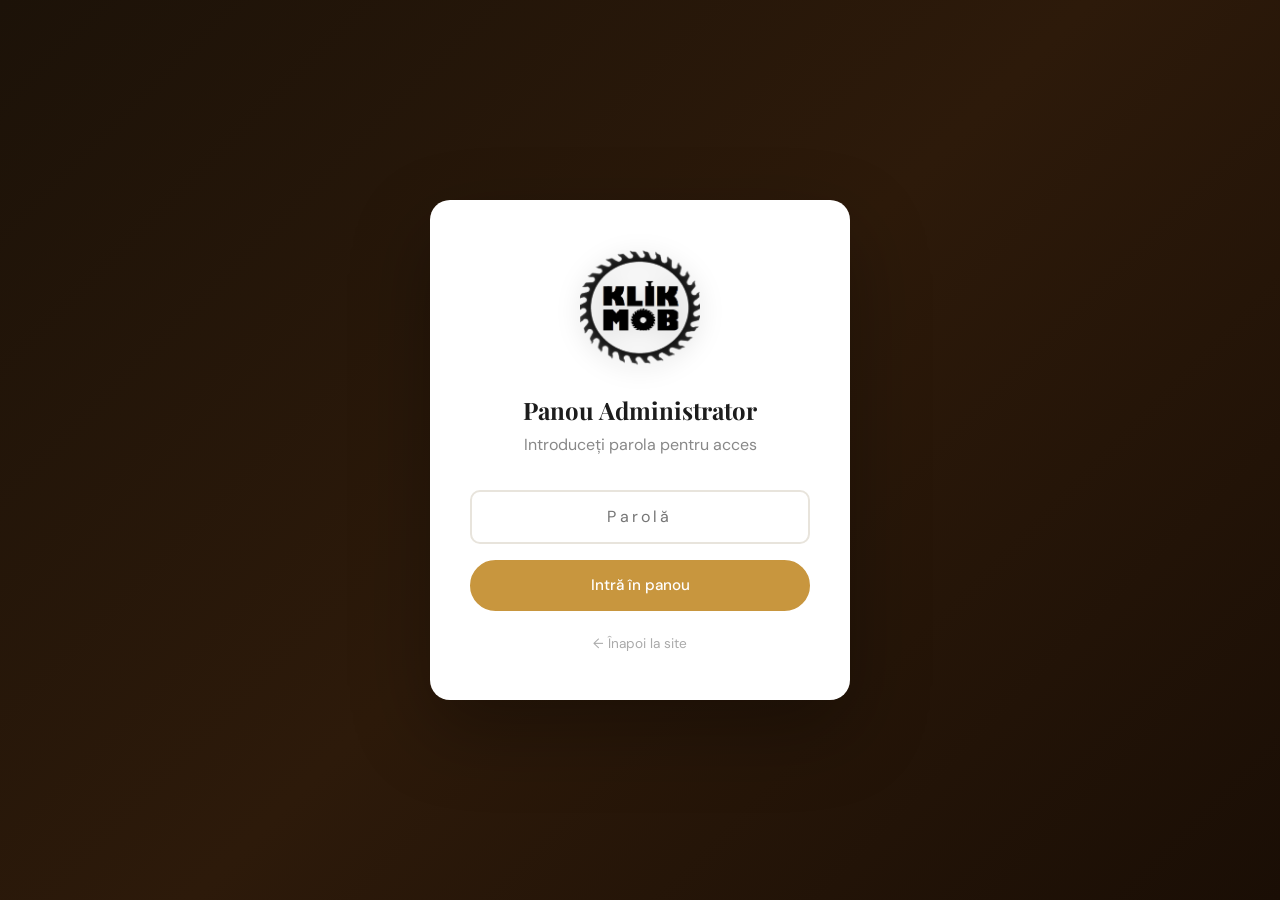
<file: admin.html>
<!DOCTYPE html>
<html lang="ro">

<head>
  <meta charset="UTF-8">
  <script>if (location.pathname.endsWith('.html')) history.replaceState(null, '', location.pathname.replace('.html', ''));</script>
  <link rel="icon" type="image/png" href="assets/images/favicon.png">
  <link rel="apple-touch-icon" href="assets/images/logo.png">
  <meta name="viewport" content="width=device-width, initial-scale=1.0, maximum-scale=1.0, user-scalable=no">
  <title>Admin — KLIK Mob</title>
  <link rel="preconnect" href="https://fonts.googleapis.com">
  <link
    href="https://fonts.googleapis.com/css2?family=Playfair+Display:wght@700&family=DM+Sans:wght@300;400;500&display=swap"
    rel="stylesheet">
  <link rel="stylesheet" href="css/style.css">
  <link rel="stylesheet" href="css/admin.css">
  <style>
    /* --- EDIT IMAGES MODAL --- */
    .edit-images-grid {
      display: flex;
      flex-wrap: wrap;
      gap: 0.8rem;
      margin-bottom: 1.2rem;
      min-height: 80px;
    }

    .edit-img-wrap {
      position: relative;
      width: 110px;
      height: 110px;
      flex-shrink: 0;
      border-radius: 10px;
      overflow: visible;
      border: 2px solid transparent;
      transition: border-color 0.2s;
    }

    .edit-img-wrap.is-cover {
      border-color: #C8963E;
    }

    .edit-img-thumb {
      width: 100%;
      height: 100%;
      object-fit: cover;
      border-radius: 8px;
      display: block;
    }

    .edit-cover-badge {
      position: absolute;
      bottom: 4px;
      left: 4px;
      background: #C8963E;
      color: #fff;
      font-size: 0.65rem;
      padding: 0.15rem 0.45rem;
      border-radius: 4px;
      font-weight: 600;
      pointer-events: none;
    }

    .btn-set-cover {
      position: absolute;
      bottom: 4px;
      left: 4px;
      background: rgba(0, 0, 0, 0.55);
      color: #fff;
      border: none;
      border-radius: 4px;
      font-size: 0.65rem;
      padding: 0.18rem 0.45rem;
      cursor: pointer;
      transition: background 0.2s;
      white-space: nowrap;
    }

    .btn-set-cover:hover {
      background: #C8963E;
    }

    .btn-del-img {
      position: absolute;
      top: -7px;
      right: -7px;
      width: 22px;
      height: 22px;
      background: #e74c3c;
      color: #fff;
      border: none;
      border-radius: 50%;
      font-size: 0.7rem;
      cursor: pointer;
      display: flex;
      align-items: center;
      justify-content: center;
      transition: background 0.2s;
      z-index: 2;
    }
    

    .btn-del-img:hover {
      background: #c0392b;
    }

    /* Upload preview cover hint */
    .set-cover-hint {
      position: absolute;
      bottom: 4px;
      left: 4px;
      background: rgba(0, 0, 0, 0.45);
      color: #fff;
      font-size: 0.62rem;
      padding: 0.15rem 0.4rem;
      border-radius: 4px;
      pointer-events: none;
      white-space: nowrap;
    }

    .preview-thumb-wrap.is-cover {
      border: 2px solid #C8963E;
      border-radius: 10px;
    }

    .preview-thumb-wrap .preview-thumb {
      cursor: pointer;
    }

    .preview-thumb-wrap .preview-thumb:hover {
      opacity: 0.88;
    }

    /* Add more images section in edit modal */
    .add-more-section {
      border-top: 1px solid #eee;
      padding-top: 1rem;
      margin-top: 0.5rem;
    }

    .add-more-section h4 {
      font-size: 0.9rem;
      font-weight: 600;
      margin-bottom: 0.8rem;
      color: #555;
    }

    .add-more-preview {
      display: flex;
      flex-wrap: wrap;
      gap: 0.5rem;
      margin-bottom: 0.8rem;
      min-height: 40px;
    }

    .add-img-thumb {
      width: 72px;
      height: 72px;
      object-fit: cover;
      border-radius: 8px;
    }
  </style>
</head>

<body class="admin-body">

  <!-- LOGIN SCREEN -->
  <div class="admin-login" id="adminLogin">
    <div class="login-card">
      <div class="login-logo">
        <img src="assets/images/logo.png" alt="KLIK Mob Logo" class="login-logo-img">
      </div>
      <h2>Panou Administrator</h2>
      <p>Introduceți parola pentru acces</p>
      <div class="login-form">
        <input type="password" id="passwordInput" placeholder="Parolă" autocomplete="current-password">
        <button class="btn btn-primary full-width" id="loginBtn">Intră în panou</button>
        <p class="login-error" id="loginError">Parolă incorectă. Încearcă din nou.</p>
      </div>
      <a href="index.html" class="back-link">← Înapoi la site</a>
    </div>
  </div>

  <!-- ADMIN PANEL -->
  <div class="admin-panel" id="adminPanel" style="display:none;">

    <!-- SIDEBAR -->
    <aside class="sidebar">
      <div class="sidebar-logo">
        <img src="assets/images/logo.png" alt="KLIK Mob" class="sidebar-logo-img">
        <span>Admin</span>
      </div>
      <nav class="sidebar-nav">
        <button class="sidebar-btn active" data-view="galerie">
          <span>🖼</span> Galerie
        </button>
        <button class="sidebar-btn" data-view="adauga">
          <span>➕</span> Adaugă lucrare
        </button>
      </nav>
      <div class="sidebar-footer">
        <a href="index.html" class="sidebar-btn">
          <span>🌐</span> Vezi site-ul
        </a>
        <button class="sidebar-btn" id="logoutBtn">
          <span>🚪</span> Ieșire
        </button>
      </div>
    </aside>

    <!-- MAIN CONTENT -->
    <main class="admin-main">

      <!-- HEADER -->
      <div class="admin-header">
        <div>
          <h1 id="viewTitle">Galerie lucrări</h1>
          <p id="viewSubtitle">Gestionează lucrările afișate pe site</p>
        </div>
        <button class="btn btn-primary" id="addNewBtn" onclick="showView('adauga')">
          + Adaugă lucrare nouă
        </button>
      </div>

      <!-- VIEW: GALERIE -->
      <div class="admin-view active" id="view-galerie">
        <div class="filter-bar">
          <button class="filter-btn active" data-filter="toate">Toate</button>
          <button class="filter-btn" data-filter="bucatarie">Bucătărie</button>
          <button class="filter-btn" data-filter="dormitor">Dormitor</button>
          <button class="filter-btn" data-filter="baie">Baie</button>
          <button class="filter-btn" data-filter="living">Living</button>
          <button class="filter-btn" data-filter="birou">Birou</button>
          <button class="filter-btn" data-filter="exterior">Altele</button>
        </div>
        <div class="admin-grid" id="adminGrid"></div>
        <div class="admin-empty" id="adminEmpty" style="display:none;">
          <div style="font-size:3rem">📭</div>
          <p>Nicio lucrare în această categorie.</p>
          <button class="btn btn-primary" onclick="showView('adauga')">Adaugă prima lucrare</button>
        </div>
      </div>

      <!-- VIEW: ADAUGĂ -->
      <div class="admin-view" id="view-adauga">
        <div class="upload-card">
          <h2>Adaugă lucrare nouă</h2>
          <div class="drop-zone" id="dropZone">
            <div class="drop-inner" id="dropInner">
              <div class="drop-icon">📸</div>
              <h3>Încarcă fotografii</h3>
              <p>Trage imaginile aici sau apasă pentru a selecta</p>
              <p class="drop-hint">JPG, PNG, WEBP — max 15MB per imagine · multiple imagini permise</p>
              <p class="drop-hint" style="color:#C8963E !important;">💡 Click pe o poză pentru a o seta ca și copertă
              </p>
              <button class="btn btn-outline-dark" id="selectImageBtn">Alege imagini</button>
            </div>
            <div class="drop-preview" id="dropPreview" style="display:none;">
              <div class="preview-strip" id="previewStrip"></div>
            </div>
            <input type="file" id="imageInput" accept="image/*" multiple style="display:none;">
          </div>
          <div class="upload-form">
            <div class="form-row">
              <div class="form-group">
                <label>Titlu lucrare *</label>
                <input type="text" id="itemTitle" placeholder="ex: Bucătărie modernă albă" required>
              </div>
              <div class="form-group">
                <label>Categorie *</label>
                <select id="itemCategory">
                  <option value="">Selectează categoria...</option>
                  <option value="bucatarie">🍳 Bucătărie</option>
                  <option value="dormitor">🛏 Dormitor</option>
                  <option value="baie">🚿 Baie</option>
                  <option value="living">🛋 Living</option>
                  <option value="birou">💼 Birou</option>
                  <option value="exterior">🏢 Altele</option>
                </select>
              </div>
            </div>
            <div class="form-group">
              <label>Descriere (opțional)</label>
              <textarea id="itemDesc" placeholder="Scurtă descriere a lucrării..." rows="3"></textarea>
            </div>
            <div class="form-actions">
              <button class="btn btn-ghost" onclick="showView('galerie')">Anulează</button>
              <button class="btn btn-primary" id="saveItemBtn">✓ Salvează pe site</button>
            </div>
          </div>
          <div class="save-success" id="saveSuccess">✅ Lucrarea a fost adăugată cu succes pe site!</div>
          <div class="save-error" id="saveError"></div>
        </div>
      </div>

    </main>
  </div>

  <!-- EDIT IMAGES MODAL -->
  <div class="modal-overlay" id="editImagesModal">
    <div class="modal-card" style="max-width:560px;text-align:left;padding:2rem;overflow-y:auto;max-height:90vh;">
      <div style="display:flex;align-items:center;justify-content:space-between;margin-bottom:1.2rem;">
        <h3 style="margin:0;font-size:1.2rem;">✏️ Editează lucrarea</h3>
        <button id="closeEditImages"
          style="background:none;border:none;font-size:1.2rem;cursor:pointer;color:#aaa;line-height:1;">✕</button>
      </div>

      <!-- Detalii lucrare -->
      <div style="margin-bottom:1.2rem;padding-bottom:1.2rem;border-bottom:1px solid #eee;">
        <h4 style="font-size:0.9rem;font-weight:600;margin-bottom:0.8rem;color:#555;">Detalii lucrare</h4>
        <div style="display:flex;gap:0.7rem;margin-bottom:0.7rem;flex-wrap:wrap;">
          <div style="flex:1;min-width:150px;">
            <label style="font-size:0.8rem;color:#777;display:block;margin-bottom:0.3rem;">Titlu *</label>
            <input type="text" id="editItemTitle" placeholder="Titlu lucrare"
              style="width:100%;padding:0.5rem 0.7rem;border:1px solid #ddd;border-radius:6px;font-size:0.9rem;box-sizing:border-box;">
          </div>
          <div style="flex:0 0 160px;min-width:140px;">
            <label style="font-size:0.8rem;color:#777;display:block;margin-bottom:0.3rem;">Categorie *</label>
            <select id="editItemCategory"
              style="width:100%;padding:0.5rem 0.7rem;border:1px solid #ddd;border-radius:6px;font-size:0.9rem;box-sizing:border-box;">
              <option value="bucatarie">🍳 Bucătărie</option>
              <option value="dormitor">🛏 Dormitor</option>
              <option value="baie">🚿 Baie</option>
              <option value="living">🛋 Living</option>
              <option value="birou">💼 Birou</option>
              <option value="exterior">🏢 Altele</option>
            </select>
          </div>
        </div>
        <div>
          <label style="font-size:0.8rem;color:#777;display:block;margin-bottom:0.3rem;">Descriere (opțional)</label>
          <textarea id="editItemDesc" rows="2" placeholder="Scurtă descriere..."
            style="width:100%;padding:0.5rem 0.7rem;border:1px solid #ddd;border-radius:6px;font-size:0.9rem;resize:vertical;box-sizing:border-box;"></textarea>
        </div>
      </div>

      <p style="color:#888;font-size:0.85rem;margin-bottom:1rem;">
        Click pe <strong>⭐ Setează copertă</strong> pentru a schimba poza principală. Click pe <strong>✕</strong> roșu
        pentru a șterge o poză.
      </p>
      <div class="edit-images-grid" id="editImagesGrid"></div>

      <div class="add-more-section">
        <h4>+ Adaugă poze noi</h4>
        <div class="add-more-preview" id="addMorePreview"></div>
        <button class="btn btn-outline-dark" id="triggerAddMore" style="width:100%;margin-bottom:1rem;">Alege imagini
          noi</button>
        <input type="file" id="addMoreImagesInput" accept="image/*" multiple style="display:none;">
      </div>

      <p id="editImagesMsg" style="font-size:0.88rem;text-align:center;min-height:1.2em;margin:0.8rem 0 0;"></p>
      <div class="modal-btns" style="margin-top:1rem;">
        <button class="btn btn-ghost" id="closeEditImages2"
          onclick="document.getElementById('editImagesModal').classList.remove('open')">Închide</button>
        <button class="btn btn-primary" id="saveEditImages">Salvează modificările</button>
      </div>
    </div>
  </div>

  <!-- DELETE IMAGE CONFIRMATION MODAL -->
  <div class="modal-overlay" id="deleteImageModal">
    <div class="modal-card">
      <div style="font-size:2rem; margin-bottom:0.8rem;">🗑</div>
      <h3>Ștergi această poză?</h3>
      <p>Poza va fi eliminată definitiv din lucrare.</p>
      <div class="modal-btns">
        <button class="btn btn-ghost" id="cancelDeleteImage">Anulează</button>
        <button class="btn btn-danger" id="confirmDeleteImage">Da, șterge poza</button>
      </div>
    </div>
  </div>

  <!-- DELETE ITEM MODAL -->
  <div class="modal-overlay" id="deleteModal">
    <div class="modal-card">
      <div style="font-size:2.5rem; margin-bottom:1rem;">🗑</div>
      <h3>Ștergi această lucrare?</h3>
      <p>Acțiunea nu poate fi anulată.</p>
      <div class="modal-btns">
        <button class="btn btn-ghost" id="cancelDelete">Anulează</button>
        <button class="btn btn-danger" id="confirmDelete">Da, șterge</button>
      </div>
    </div>
  </div>

  <script src="js/data.js"></script>
  <script src="js/admin.js"></script>
</body>

</html>
</file>
<file: css/style.css>
/* =============================================
   KLIK Mob — CSS Principal
   Design: Rafinat, cald, cu accente aurii
   ============================================= */

:root {
  --cream: #FAF7F2;
  --warm-white: #FFFEF9;
  --charcoal: #1C1C1C;
  --dark: #111111;
  --gold: #C8963E;
  --gold-light: #E8B96A;
  --gold-pale: #F5E6CA;
  --brown: #6B4C2A;
  --grey: #888888;
  --grey-light: #E8E4DC;
  --font-display: 'Playfair Display', serif;
  --font-body: 'DM Sans', sans-serif;
  --radius: 12px;
  --shadow: 0 4px 30px rgba(0, 0, 0, 0.08);
  --shadow-hover: 0 12px 50px rgba(0, 0, 0, 0.15);
  --transition: 0.3s cubic-bezier(0.4, 0, 0.2, 1);
}

*,
*::before,
*::after {
  box-sizing: border-box;
  margin: 0;
  padding: 0;
}

html {
  scroll-behavior: smooth;
}

body {
  font-family: var(--font-body);
  background: var(--warm-white);
  color: var(--charcoal);
  overflow-x: hidden;
}

/* ---- TYPOGRAPHY ---- */
h1,
h2,
h3 {
  font-family: var(--font-display);
  line-height: 1.15;
}

h1 {
  font-size: clamp(2.8rem, 6vw, 5.5rem);
  font-weight: 900;
}

h2 {
  font-size: clamp(2rem, 4vw, 3rem);
  font-weight: 700;
}

h3 {
  font-size: 1.3rem;
  font-weight: 700;
}

p {
  line-height: 1.7;
  color: #555;
}

a {
  text-decoration: none;
  color: inherit;
}

.container {
  max-width: 1200px;
  margin: 0 auto;
  padding: 0 2rem;
}

/* ---- BUTTONS ---- */
.btn {
  display: inline-flex;
  align-items: center;
  justify-content: center;
  padding: 0.85rem 2rem;
  border-radius: 50px;
  font-family: var(--font-body);
  font-size: 0.95rem;
  font-weight: 500;
  cursor: pointer;
  transition: var(--transition);
  border: 2px solid transparent;
}

.btn-primary {
  background: var(--gold);
  color: #fff;
  border-color: var(--gold);
}

.btn-primary:hover {
  background: var(--brown);
  border-color: var(--brown);
  transform: translateY(-2px);
  box-shadow: 0 8px 25px rgba(200, 150, 62, 0.4);
}

.btn-outline {
  background: transparent;
  color: #fff;
  border-color: rgba(255, 255, 255, 0.6);
}

.btn-outline:hover {
  background: rgba(255, 255, 255, 0.15);
  border-color: #fff;
}

.full-width {
  width: 100%;
}

/* ---- SECTION HEADERS ---- */
.section-header {
  text-align: center;
  margin-bottom: 3.5rem;
}

.section-header p {
  max-width: 560px;
  margin: 0.75rem auto 0;
}

.section-header.light h2,
.section-header.light p {
  color: #fff;
}

.section-header.light p {
  color: rgba(255, 255, 255, 0.75);
}

.section-tag {
  display: inline-block;
  font-size: 0.78rem;
  font-weight: 500;
  letter-spacing: 0.18em;
  text-transform: uppercase;
  color: var(--gold);
  margin-bottom: 0.6rem;
}

/* ---- NAVBAR ---- */
.navbar {
  position: fixed;
  top: 0;
  left: 0;
  right: 0;
  z-index: 1000;
  padding: 1.2rem 2rem;
  transition: var(--transition);
  background: transparent;
}

.navbar.scrolled {
  background: rgba(255, 254, 249, 0.97);
  backdrop-filter: blur(12px);
  box-shadow: 0 2px 20px rgba(0, 0, 0, 0.08);
  padding: 0.8rem 2rem;
}

.nav-inner {
  max-width: 1200px;
  margin: 0 auto;
  display: flex;
  align-items: center;
  justify-content: space-between;
}

.logo-link {
  display: flex;
  align-items: center;
  gap: 0.6rem;
  text-decoration: none;
}

.nav-logo-img {
  width: 44px;
  height: 44px;
  object-fit: contain;
  filter: brightness(0) invert(1);
  transition: var(--transition);
}

.navbar.scrolled .nav-logo-img {
  filter: none drop-shadow(0 1px 3px rgba(0, 0, 0, 0.2));
}

.logo-text {
  font-family: var(--font-display);
  font-size: 1.5rem;
  font-weight: 900;
  color: #fff;
  letter-spacing: -0.02em;
}

.navbar.scrolled .logo-text {
  color: var(--charcoal);
}

.logo-text em {
  color: var(--gold);
  font-style: normal;
}

.footer-logo-wrap {
  display: flex;
  align-items: center;
  gap: 0.8rem;
  margin-bottom: 0.8rem;
}

.footer-logo-img {
  width: 52px;
  height: 52px;
  object-fit: contain;
  filter: brightness(0) invert(1);
  opacity: 0.85;
}

.footer-logo-text {
  font-size: 1.6rem !important;
}

.nav-links {
  list-style: none;
  display: flex;
  gap: 2rem;
  align-items: center;
}

.nav-links a {
  font-size: 0.9rem;
  font-weight: 500;
  color: rgba(255, 255, 255, 0.9);
  transition: var(--transition);
  position: relative;
}

.navbar.scrolled .nav-links a {
  color: var(--charcoal);
}

.nav-links a::after {
  content: '';
  position: absolute;
  bottom: -3px;
  left: 0;
  width: 0;
  height: 2px;
  background: var(--gold);
  transition: var(--transition);
}

.nav-links a:hover::after {
  width: 100%;
}

.nav-links a:hover {
  color: var(--gold);
}

.nav-admin {
  background: var(--gold) !important;
  color: #fff !important;
  padding: 0.45rem 1.1rem;
  border-radius: 20px;
  font-size: 0.82rem !important;
}

.nav-admin:hover {
  background: var(--brown) !important;
}

.hamburger {
  display: none;
  flex-direction: column;
  gap: 5px;
  cursor: pointer;
  background: none;
  border: none;
  padding: 4px;
}

.hamburger span {
  width: 24px;
  height: 2px;
  background: #fff;
  display: block;
  transition: var(--transition);
  border-radius: 2px;
}

.navbar.scrolled .hamburger span {
  background: var(--charcoal);
}

/* ---- HERO ---- */
.hero {
  min-height: 100vh;
  position: relative;
  display: flex;
  align-items: center;
  overflow: hidden;
}

.hero-bg {
  position: absolute;
  inset: 0;
  background: url('../assets/images/dark-brown-wood-pattern.jpg') center / cover no-repeat;
  background-color: #0a0400;
}

.hero-bg::before {
  content: '';
  position: absolute;
  inset: 0;
  background: linear-gradient(
    160deg,
    rgba(8, 3, 0, 0.55) 0%,
    rgba(18, 7, 1, 0.38) 35%,
    rgba(28, 12, 2, 0.30) 65%,
    rgba(8, 3, 0, 0.55) 100%
  );
}

.hero-bg::after {
  content: '';
  position: absolute;
  inset: 0;
  background: radial-gradient(ellipse at 68% 50%, rgba(200, 150, 62, 0.09) 0%, transparent 55%);
}

.hero-content {
  position: relative;
  z-index: 1;
  max-width: 1200px;
  margin: 0 auto;
  padding: 0 2rem;
  padding-top: 8rem;
}

.hero-label {
  font-size: 0.82rem;
  letter-spacing: 0.2em;
  text-transform: uppercase;
  color: var(--gold);
  margin-bottom: 1.2rem;
  font-weight: 500;
}

.hero-content h1 {
  color: #fff;
  margin-bottom: 1.5rem;
}

.hero-content h1 em {
  color: var(--gold-light);
  font-style: italic;
}

.hero-sub {
  max-width: 560px;
  font-size: 1.1rem;
  color: rgba(255, 255, 255, 0.7);
  margin-bottom: 2.5rem;
}

.hero-btns {
  display: flex;
  gap: 1rem;
  flex-wrap: wrap;
}

/* ---- GALLERY ---- */
.galerie-section {
  padding: 7rem 0;
  background: var(--warm-white);
}

.tabs {
  display: flex;
  gap: 0.6rem;
  justify-content: center;
  flex-wrap: wrap;
  margin-bottom: 3rem;
}

.tab-btn {
  padding: 0.55rem 1.3rem;
  border: 2px solid var(--grey-light);
  background: #fff;
  border-radius: 50px;
  font-family: var(--font-body);
  font-size: 0.88rem;
  font-weight: 500;
  cursor: pointer;
  color: #777;
  transition: var(--transition);
}

.tab-btn:hover,
.tab-btn.active {
  background: var(--gold);
  border-color: var(--gold);
  color: #fff;
}

.gallery-grid {
  display: grid;
  grid-template-columns: repeat(auto-fill, minmax(280px, 1fr));
  gap: 1.5rem;
}

.gallery-item {
  border-radius: var(--radius);
  overflow: hidden;
  cursor: pointer;
  box-shadow: var(--shadow);
  transition: var(--transition);
  position: relative;
  aspect-ratio: 4/3;
  animation: fadeIn 0.4s ease;
}

@keyframes fadeIn {
  from {
    opacity: 0;
    transform: translateY(15px)
  }

  to {
    opacity: 1;
    transform: none
  }
}

.gallery-item:hover {
  transform: translateY(-6px);
  box-shadow: var(--shadow-hover);
}

.gallery-item img {
  width: 100%;
  height: 100%;
  object-fit: cover;
  display: block;
  transition: transform 0.5s ease;
}

.gallery-item:hover img {
  transform: scale(1.05);
}

.gallery-item .item-overlay {
  position: absolute;
  bottom: 0;
  left: 0;
  right: 0;
  background: linear-gradient(transparent, rgba(0, 0, 0, 0.7));
  padding: 1.5rem 1rem 1rem;
  transform: translateY(100%);
  transition: var(--transition);
}

.gallery-item:hover .item-overlay {
  transform: none;
}

.item-overlay h4 {
  color: #fff;
  font-size: 0.95rem;
  margin-bottom: 0.2rem;
}

.item-overlay span {
  color: var(--gold-light);
  font-size: 0.78rem;
  letter-spacing: 0.1em;
  text-transform: uppercase;
}

.gallery-placeholder {
  background: linear-gradient(135deg, var(--gold-pale), var(--cream));
  width: 100%;
  height: 100%;
  display: flex;
  flex-direction: column;
  align-items: center;
  justify-content: center;
  font-size: 3rem;
}

.gallery-placeholder p {
  font-size: 0.9rem;
  color: var(--brown);
  margin-top: 0.5rem;
}

.gallery-empty {
  grid-column: 1/-1;
  text-align: center;
  padding: 4rem 2rem;
  color: var(--grey);
}

.empty-icon {
  font-size: 3rem;
  margin-bottom: 1rem;
}

/* ---- SERVICII ---- */
.servicii-section {
  padding: 7rem 0;
  background: linear-gradient(135deg, #1C1208 0%, #2d1a0a 50%, #1a0e05 100%);
}

.servicii-grid {
  display: grid;
  grid-template-columns: repeat(auto-fit, minmax(280px, 1fr));
  gap: 1.5rem;
}

.serviciu-card {
  background: rgba(255, 255, 255, 0.05);
  border: 1px solid rgba(200, 150, 62, 0.2);
  border-radius: var(--radius);
  padding: 2rem;
  transition: var(--transition);
}

.s-icon {
  font-size: 2.2rem;
  margin-bottom: 1rem;
}

.serviciu-card h3 {
  color: #fff;
  margin-bottom: 0.7rem;
}

.serviciu-card p {
  color: rgba(255, 255, 255, 0.65);
  font-size: 0.95rem;
}

/* ---- DE CE NOI ---- */
.denoi-section {
  padding: 7rem 0;
  background: var(--cream);
}

.denoi-inner {
  display: grid;
  grid-template-columns: 1fr 1fr;
  gap: 5rem;
  align-items: center;
}

.denoi-text h2 {
  margin-bottom: 1.5rem;
}

.check-list {
  list-style: none;
  margin-bottom: 2.5rem;
}

.check-list li {
  padding: 0.6rem 0;
  border-bottom: 1px solid var(--grey-light);
  font-size: 1rem;
  color: var(--charcoal);
  font-weight: 400;
}

.check-list li:last-child {
  border-bottom: none;
}

.denoi-stats {
  display: grid;
  grid-template-columns: 1fr 1fr;
  gap: 2rem;
}

.stat {
  background: #fff;
  border-radius: var(--radius);
  padding: 2rem;
  text-align: center;
  box-shadow: var(--shadow);
}

.stat:first-child {
  grid-column: 1/-1;
}

.stat-num {
  font-family: var(--font-display);
  font-size: 3.5rem;
  font-weight: 900;
  color: var(--gold);
}

.stat>span {
  font-size: 2rem;
  color: var(--gold);
  font-family: var(--font-display);
  font-weight: 900;
}

.stat p {
  font-size: 0.9rem;
  color: var(--grey);
  margin-top: 0.3rem;
}

/* ---- LOCATIE ---- */
.locatie-section {
  padding: 7rem 0;
  background: var(--warm-white);
}

.map-wrapper {
  border-radius: var(--radius);
  overflow: hidden;
  box-shadow: var(--shadow-hover);
  position: relative;
  min-height: 450px;
}

.map-wrapper iframe {
  display: block;
  border-radius: var(--radius);
}

.map-fallback {
  position: absolute;
  inset: 0;
  background: var(--gold-pale);
  display: flex;
  align-items: center;
  justify-content: center;
  display: none;
}

.pin-icon {
  font-size: 4rem;
  margin-bottom: 1rem;
}

.map-pin-display {
  text-align: center;
}

.map-pin-display h3 {
  font-size: 1.8rem;
  margin-bottom: 0.5rem;
}

/* ---- CONTACT ---- */
.contact-section {
  padding: 7rem 0;
  background: var(--cream);
}

.contact-inner {
  display: grid;
  grid-template-columns: 1fr 1.2fr;
  gap: 4rem;
  align-items: flex-start;
}

.contact-info h2 {
  margin-bottom: 1rem;
}

.contact-info>p {
  margin-bottom: 2rem;
}

.contact-items {
  display: flex;
  flex-direction: column;
  gap: 1rem;
}

.contact-item {
  display: flex;
  align-items: flex-start;
  gap: 1rem;
  padding: 1.2rem;
  background: #fff;
  border-radius: var(--radius);
  box-shadow: var(--shadow);
  transition: var(--transition);
}

a.contact-item:hover {
  transform: translateX(4px);
  box-shadow: var(--shadow-hover);
}

.c-icon {
  font-size: 1.5rem;
  flex-shrink: 0;
  width: 44px;
  text-align: center;
}

.contact-item strong {
  display: block;
  font-size: 0.82rem;
  color: var(--grey);
  text-transform: uppercase;
  letter-spacing: 0.08em;
  margin-bottom: 0.2rem;
}

.contact-item span {
  font-size: 0.95rem;
  color: var(--charcoal);
  line-height: 1.5;
}

.contact-form-wrap {
  background: #fff;
  border-radius: var(--radius);
  padding: 2.5rem;
  box-shadow: var(--shadow);
}

.contact-form h3 {
  margin-bottom: 1.8rem;
  font-size: 1.4rem;
}

.form-group {
  margin-bottom: 1.2rem;
}

.form-group label {
  display: block;
  font-size: 0.85rem;
  font-weight: 500;
  margin-bottom: 0.4rem;
  color: #444;
}

.form-group input,
.form-group select,
.form-group textarea {
  width: 100%;
  padding: 0.8rem 1rem;
  border: 2px solid var(--grey-light);
  border-radius: 8px;
  font-family: var(--font-body);
  font-size: 0.95rem;
  color: var(--charcoal);
  background: var(--warm-white);
  transition: var(--transition);
  outline: none;
}

.form-group input:focus,
.form-group select:focus,
.form-group textarea:focus {
  border-color: var(--gold);
  background: #fff;
}

.form-success {
  display: none;
  text-align: center;
  margin-top: 1rem;
  color: #2d7a2d;
  font-weight: 500;
  padding: 1rem;
  background: #e8f5e9;
  border-radius: 8px;
}

/* ---- FOOTER ---- */
.footer {
  background: var(--dark);
  padding: 4rem 0 0;
}

.footer-inner {
  display: grid;
  grid-template-columns: 1.5fr 1fr 1fr;
  gap: 3rem;
  padding-bottom: 3rem;
  border-bottom: 1px solid rgba(255, 255, 255, 0.08);
}

.footer-brand .logo {
  color: #fff;
  font-size: 1.8rem;
  margin-bottom: 0.8rem;
  display: block;
}

.footer-brand p {
  color: rgba(255, 255, 255, 0.45);
  font-size: 0.9rem;
  line-height: 1.6;
}

.footer-links,
.footer-contact {
  display: flex;
  flex-direction: column;
  gap: 0.8rem;
  margin-top: 0.5rem;
}

.footer-links a,
.footer-contact a {
  color: rgba(255, 255, 255, 0.55);
  font-size: 0.9rem;
  transition: var(--transition);
}

.footer-links a:hover,
.footer-contact a:hover {
  color: var(--gold);
}

.footer-bottom {
  text-align: center;
  padding: 1.5rem;
  color: rgba(255, 255, 255, 0.3);
  font-size: 0.82rem;
}

/* ---- LIGHTBOX ---- */
.lightbox {
  display: none;
  position: fixed;
  inset: 0;
  z-index: 9999;
  background: rgba(0, 0, 0, 0.95);
  align-items: center;
  justify-content: center;
}

.lightbox.open {
  display: flex;
}

.lightbox-img-wrapper {
  position: relative;
  line-height: 0;
  border-radius: 8px;
}

#lightboxImg {
  max-width: 90vw;
  max-height: 85vh;
  object-fit: contain;
  border-radius: 8px;
  display: block;
}

.lightbox-close,
.lightbox-prev,
.lightbox-next {
  position: absolute;
  z-index: 1;
  background: rgba(255, 255, 255, 0.1);
  border: none;
  color: #fff;
  cursor: pointer;
  border-radius: 50%;
  width: 48px;
  height: 48px;
  font-size: 1.4rem;
  display: flex;
  align-items: center;
  justify-content: center;
  transition: var(--transition);
}

.lightbox-close:hover,
.lightbox-prev:hover,
.lightbox-next:hover {
  background: var(--gold);
}

.lightbox-close {
  top: 1.5rem;
  right: 1.5rem;
}

.lightbox-prev {
  left: 1.5rem;
  top: calc(50% - 32px);
  transform: translateY(-50%);
  font-size: 2rem;
}

.lightbox-next {
  right: 1.5rem;
  top: calc(50% - 32px);
  transform: translateY(-50%);
  font-size: 2rem;
}

.lightbox-prev-project,
.lightbox-next-project {
  position: absolute;
  z-index: 1;
  background: rgba(255, 255, 255, 0.07);
  border: 1px solid rgba(255, 255, 255, 0.2);
  color: rgba(255, 255, 255, 0.6);
  cursor: pointer;
  border-radius: 50%;
  width: 40px;
  height: 40px;
  font-size: 1.1rem;
  display: flex;
  align-items: center;
  justify-content: center;
  transition: var(--transition);
}

.lightbox-prev-project:hover,
.lightbox-next-project:hover {
  background: rgba(255, 255, 255, 0.15);
  color: #fff;
}

.lightbox-prev-project {
  left: 1.5rem;
  top: calc(50% + 36px);
  transform: translateY(-50%);
}

.lightbox-next-project {
  right: 1.5rem;
  top: calc(50% + 36px);
  transform: translateY(-50%);
}

.lightbox-caption {
  position: absolute;
  bottom: 2rem;
  left: 50%;
  transform: translateX(-50%);
  color: rgba(255, 255, 255, 0.7);
  font-size: 0.9rem;
  text-align: center;
}

/* ---- RESPONSIVE ---- */
@media (max-width: 900px) {
  .denoi-inner {
    grid-template-columns: 1fr;
    gap: 3rem;
  }

  .contact-inner {
    grid-template-columns: 1fr;
  }

  .footer-inner {
    grid-template-columns: 1fr 1fr;
  }
}

@media (max-width: 768px) {
  .hamburger {
    display: flex;
  }

  .nav-links {
    position: fixed !important;
    top: 0 !important;
    left: 0 !important;
    right: 0 !important;
    bottom: 0 !important;
    width: 100% !important;
    height: 100% !important;
    z-index: 10000;
    background: var(--dark);
    flex-direction: column;
    justify-content: center;
    align-items: center;
    gap: 2rem;
    transform: translateX(100%);
    transition: var(--transition);
    overflow: hidden !important;
    touch-action: none;
  }

  .nav-links.open {
    transform: translateX(0) !important;
    position: fixed !important;
    top: 0 !important;
    left: 0 !important;
    right: 0 !important;
    bottom: 0 !important;
    width: 100vw !important;
    height: 100vh !important;
    z-index: 10000 !important;
  }

  .nav-links a {
    color: #fff !important;
    font-size: 1.2rem;
  }

  .footer-inner {
    grid-template-columns: 1fr;
  }

  .denoi-stats {
    grid-template-columns: 1fr;
  }

  .stat:first-child {
    grid-column: auto;
  }
}

@media (max-width: 480px) {
  .gallery-grid {
    grid-template-columns: 1fr 1fr;
  }

  .hero-btns {
    flex-direction: column;
  }

  .tabs {
    gap: 0.4rem;
  }

  .tab-btn {
    padding: 0.45rem 0.9rem;
    font-size: 0.8rem;
  }
}

/* ---- GALLERY IMAGE COUNT BADGE ---- */
.gallery-img-count {
  position: absolute;
  top: 0.6rem;
  right: 0.6rem;
  background: rgba(0, 0, 0, 0.6);
  color: #fff;
  font-size: 0.75rem;
  padding: 0.25rem 0.6rem;
  border-radius: 20px;
}

/* ---- LIGHTBOX DOTS ---- */
#lightboxDots {
  position: absolute;
  bottom: 1rem;
  left: 50%;
  transform: translateX(-50%);
  display: flex;
  gap: 0.5rem;
}

.lb-dot {
  width: 8px;
  height: 8px;
  border-radius: 50%;
  background: rgba(255, 255, 255, 0.4);
  cursor: pointer;
  transition: var(--transition);
}

.lb-dot.active {
  background: var(--gold);
  transform: scale(1.3);
}

.showroom-photos {
  position: relative;
  height: 280px;
  margin-bottom: 1rem;
  margin-top: 1.5rem;
  /* Aici am mărit spațiul pentru a preveni suprapunerea */
}

.showroom-photo {
  position: absolute;
  width: 62%;
  height: 220px;
  border-radius: 12px;
  overflow: hidden;
  border: 3px solid #fff;
  box-shadow: 0 6px 24px rgba(0, 0, 0, 0.2);
}

.showroom-photo img {
  width: 100%;
  height: 100%;
  object-fit: cover;
  display: block;
}

.showroom-top {
  left: 0;
  top: 0;
  transform: rotate(3deg);
  z-index: 2;
}

.showroom-bottom {
  right: 0;
  bottom: 0;
  transform: rotate(-2deg);
  z-index: 1;
}

.contact-map {
  padding-top: 0;
}

/* Aliniere la nivelul paragrafului pe desktop */
@media (min-width: 901px) {
  .contact-map {
    margin-top: 6.5rem;
  }
}

/* Păstrăm o spațiere normală când elementele se așază unul sub altul pe mobil */
@media (max-width: 900px) {
  .contact-map {
    margin-top: 2rem;
  }
}

/* ---- WATERMARK LOGO ---- */
.watermark-logo {
  position: absolute;
  bottom: 10px;
  right: 10px;
  width: 18%;
  pointer-events: none;
  z-index: 3;
  opacity: 0.22;
}

.watermark-logo img {
  width: 100%;
  height: auto;
  display: block;
  filter: brightness(0) invert(1);
}

/* ---- CONTACT FUNDAL MARO ---- */
.contact-section {
  background: linear-gradient(135deg, #1C1208 0%, #2d1a0a 50%, #1a0e05 100%) !important;
}

.contact-section .section-tag {
  color: var(--gold-light);
}

.contact-section .contact-info h2,
.contact-map h3 {
  color: #fff;
}

.contact-section .contact-info>p,
.contact-map .map-address {
  color: rgba(255, 255, 255, 0.7);
}

.contact-item {
  background: rgba(255, 255, 255, 0.07) !important;
  border: 1px solid rgba(200, 150, 62, 0.2) !important;
  box-shadow: none !important;
}

.contact-item strong {
  color: var(--gold-light) !important;
}

.contact-item span {
  color: rgba(255, 255, 255, 0.85) !important;
}

a.contact-item:hover {
  background: rgba(200, 150, 62, 0.15) !important;
  border-color: var(--gold) !important;
}

.showroom-photo {
  border-color: rgba(255, 255, 255, 0.25) !important;
}

/* ---- NAVBAR LOGO NEGRU LA SCROLL ---- */
.navbar.scrolled .nav-logo-img {
  filter: brightness(0) !important;
}

/* ---- SERVICIU CARD - fara highlight ---- */
.serviciu-card {
  user-select: none;
  -webkit-user-select: none;
  -webkit-tap-highlight-color: transparent;
  cursor: default;
}





/* ---- LIGHTBOX WATERMARK ---- */
.lightbox-watermark {
  position: absolute;
  bottom: 10px;
  right: 10px;
  width: 13%;
  min-width: 28px;
  max-width: 70px;
  pointer-events: none;
  opacity: 0.22;
  filter: brightness(0) invert(1);
}

.lightbox-watermark img {
  width: 100%;
  height: auto;
  display: block;
}

/* ---- HAMBURGER MENU FIX ---- */


.menu-close {
  display: none;
  position: absolute;
  top: 1.5rem;
  right: 1.5rem;
  background: rgba(255, 255, 255, 0.1);
  border: none;
  color: #fff;
  font-size: 1.8rem;
  cursor: pointer;
  z-index: 1000;
  line-height: 1;
  padding: 0.5rem 0.8rem;
  border-radius: 50%;
  transition: var(--transition);
}

.menu-close:hover {
  background: var(--gold);
}

@media (max-width: 768px) {
  .menu-close {
    display: block;
  }
}

/* ---- MENU OPEN - fara position fixed ---- */
body.menu-open {
  overflow: hidden;
}

/* ---- PAGINATIE GALERIE ---- */
.gallery-pagination {
  display: flex;
  align-items: center;
  justify-content: center;
  gap: 1.5rem;
  margin-top: 2.5rem;
  padding: 0.5rem;
}

.pag-btn {
  width: 44px;
  height: 44px;
  border-radius: 50%;
  border: 2px solid var(--gold);
  background: transparent;
  color: var(--gold);
  font-size: 1.5rem;
  cursor: pointer;
  display: flex;
  align-items: center;
  justify-content: center;
  transition: var(--transition);
  font-family: var(--font-body);
  line-height: 1;
}

.pag-btn:hover:not(:disabled) {
  background: var(--gold);
  color: #fff;
  transform: scale(1.1);
}

.pag-btn:disabled {
  opacity: 0.3;
  cursor: default;
  border-color: var(--grey);
  color: var(--grey);
}

.pag-info {
  font-family: var(--font-display);
  font-size: 1.1rem;
  font-weight: 700;
  color: var(--charcoal);
  min-width: 60px;
  text-align: center;
}
</file>
<file: css/admin.css>
/* =============================================
   KLIK Mob — CSS Admin Panel
   ============================================= */

.admin-body {
  background: #F4F1EC;
  min-height: 100vh;
  font-family: var(--font-body);
}

/* ---- LOGIN ---- */
.admin-login {
  min-height: 100vh; display: flex; align-items: center; justify-content: center;
  background: linear-gradient(135deg, #1C1208 0%, #2d1a0a 50%, #1a0e05 100%);
  padding: 2rem;
}
.login-card {
  background: #fff; border-radius: 20px; padding: 3rem 2.5rem;
  width: 100%; max-width: 420px; text-align: center;
  box-shadow: 0 30px 80px rgba(0,0,0,0.3);
}
.login-logo { margin-bottom: 1.5rem; }
.login-logo-img {
  width: 120px; height: 120px; object-fit: contain;
  filter: drop-shadow(0 4px 12px rgba(0,0,0,0.15));
}
.login-card h2 { margin-bottom: 0.4rem; font-size: 1.5rem; }
.login-card > p { color: #888; margin-bottom: 2rem; }
.login-form { display: flex; flex-direction: column; gap: 1rem; }
.login-form input {
  padding: 0.9rem 1.2rem; border: 2px solid #E8E4DC; border-radius: 10px;
  font-family: var(--font-body); font-size: 1rem; outline: none;
  transition: var(--transition); text-align: center; letter-spacing: 0.2em;
}
.login-form input:focus { border-color: var(--gold); }
.login-error {
  color: #e74c3c; font-size: 0.85rem; display: none; padding: 0.5rem;
  background: #fdecea; border-radius: 8px;
}
.back-link { display: block; margin-top: 1.5rem; color: #aaa; font-size: 0.85rem; }
.back-link:hover { color: var(--gold); }

/* ---- PANEL LAYOUT ---- */
.admin-panel {
  display: grid; grid-template-columns: 260px 1fr;
  min-height: 100vh;
}

/* ---- SIDEBAR ---- */
.sidebar {
  background: var(--dark); display: flex; flex-direction: column;
  padding: 1.5rem 0; position: sticky; top: 0; height: 100vh;
  overflow-y: auto;
}
.sidebar-logo {
  display: flex; align-items: center; gap: 0.8rem; padding: 0 1.5rem 1.5rem;
  border-bottom: 1px solid rgba(255,255,255,0.08); margin-bottom: 1rem;
}
.sidebar-logo-img {
  width: 48px; height: 48px; object-fit: contain;
  filter: brightness(0) invert(1) drop-shadow(0 0 8px rgba(200,150,62,0.5));
}
.sidebar-logo span {
  font-family: var(--font-display); font-size: 1.3rem; font-weight: 700;
  color: #fff;
}
.sidebar-nav { flex: 1; display: flex; flex-direction: column; gap: 0.3rem; padding: 0 0.8rem; }
.sidebar-btn {
  display: flex; align-items: center; gap: 0.8rem; padding: 0.85rem 1rem;
  border-radius: 10px; background: none; border: none; cursor: pointer;
  color: rgba(255,255,255,0.55); font-family: var(--font-body); font-size: 0.9rem;
  font-weight: 500; width: 100%; text-align: left; transition: var(--transition);
  text-decoration: none;
}
.sidebar-btn:hover { background: rgba(255,255,255,0.07); color: #fff; }
.sidebar-btn.active { background: rgba(200,150,62,0.2); color: var(--gold); }
.sidebar-btn span { font-size: 1.1rem; width: 24px; text-align: center; }
.sidebar-footer { padding: 0.8rem; border-top: 1px solid rgba(255,255,255,0.08); margin-top: auto; }

/* ---- ADMIN MAIN ---- */
.admin-main { padding: 2.5rem; overflow-y: auto; }

.admin-header {
  display: flex; align-items: center; justify-content: space-between;
  margin-bottom: 2.5rem; gap: 1rem; flex-wrap: wrap;
}
.admin-header h1 { font-size: 1.8rem; margin-bottom: 0.2rem; }
.admin-header p { color: #888; font-size: 0.9rem; }

/* ---- VIEWS ---- */
.admin-view { display: none; }
.admin-view.active { display: block; }

/* ---- FILTER BAR ---- */
.filter-bar {
  display: flex; gap: 0.5rem; flex-wrap: wrap; margin-bottom: 2rem;
}
.filter-btn {
  padding: 0.5rem 1.1rem; border: 2px solid #ddd; background: #fff;
  border-radius: 50px; font-family: var(--font-body); font-size: 0.85rem;
  font-weight: 500; cursor: pointer; color: #777; transition: var(--transition);
}
.filter-btn:hover, .filter-btn.active {
  background: var(--gold); border-color: var(--gold); color: #fff;
}

/* ---- ADMIN GRID ---- */
.admin-grid {
  display: grid; grid-template-columns: repeat(auto-fill, minmax(260px, 1fr));
  gap: 1.5rem;
}
.admin-card {
  background: #fff; border-radius: var(--radius); overflow: hidden;
  box-shadow: var(--shadow); transition: var(--transition);
  animation: fadeIn 0.3s ease;
}
.admin-card:hover { box-shadow: var(--shadow-hover); transform: translateY(-3px); }
.admin-card-img {
  width: 100%; aspect-ratio: 4/3; object-fit: cover; display: block;
  background: var(--cream);
}
.admin-card-placeholder {
  aspect-ratio: 4/3; display: flex; flex-direction: column;
  align-items: center; justify-content: center;
  background: linear-gradient(135deg, var(--gold-pale), var(--cream));
  font-size: 2.5rem;
}
.admin-card-placeholder p { font-size: 0.8rem; color: var(--brown); margin-top: 0.4rem; }
.admin-card-body { padding: 1rem 1.2rem; }
.admin-card-body h4 { font-size: 1rem; margin-bottom: 0.3rem; color: var(--charcoal); }
.cat-badge {
  display: inline-block; font-size: 0.72rem; font-weight: 500;
  padding: 0.2rem 0.7rem; border-radius: 20px; margin-bottom: 0.5rem;
  background: var(--gold-pale); color: var(--brown); text-transform: uppercase;
  letter-spacing: 0.06em;
}
.admin-card-body p { font-size: 0.82rem; color: #888; margin-bottom: 0.8rem; line-height: 1.4; }
.admin-card-actions { display: flex; gap: 0.5rem; padding: 0 1.2rem 1.2rem; }
.btn-sm {
  padding: 0.4rem 0.9rem; border-radius: 20px; font-size: 0.8rem;
  font-weight: 500; cursor: pointer; border: none; transition: var(--transition);
  font-family: var(--font-body);
}
.btn-edit { background: var(--cream); color: var(--charcoal); border: 1px solid #ddd; }
.btn-edit:hover { background: var(--gold-pale); }
.btn-del { background: #fdecea; color: #e74c3c; border: 1px solid #fcc; }
.btn-del:hover { background: #e74c3c; color: #fff; }
.admin-card-date { font-size: 0.72rem; color: #bbb; margin-left: auto; align-self: center; }

.admin-empty { text-align: center; padding: 4rem 2rem; color: #aaa; }
.admin-empty p { margin: 0.5rem 0 1.5rem; }

/* ---- UPLOAD CARD ---- */
.upload-card {
  background: #fff; border-radius: var(--radius); padding: 2.5rem;
  max-width: 780px; box-shadow: var(--shadow);
}
.upload-card h2 { margin-bottom: 2rem; }

.drop-zone {
  border: 2px dashed var(--grey-light); border-radius: var(--radius);
  margin-bottom: 2rem; transition: var(--transition); overflow: hidden;
  min-height: 220px; display: flex; align-items: center; justify-content: center;
}
.drop-zone.dragover { border-color: var(--gold); background: var(--gold-pale); }
.drop-inner { text-align: center; padding: 2.5rem; }
.drop-icon { font-size: 3rem; margin-bottom: 1rem; }
.drop-inner h3 { margin-bottom: 0.5rem; }
.drop-inner p { color: #888; margin-bottom: 0.3rem; font-size: 0.9rem; }
.drop-hint { font-size: 0.78rem !important; color: #bbb !important; margin-bottom: 1.5rem !important; }
.btn-outline-dark {
  background: transparent; color: var(--charcoal); border: 2px solid var(--charcoal);
  padding: 0.65rem 1.5rem; border-radius: 50px; font-family: var(--font-body);
  font-size: 0.9rem; cursor: pointer; transition: var(--transition);
}
.btn-outline-dark:hover { background: var(--charcoal); color: #fff; }

.drop-preview {
  width: 100%; position: relative;
}
.drop-preview img {
  width: 100%; max-height: 340px; object-fit: contain; display: block;
  background: #f8f8f8;
}
.remove-preview {
  position: absolute; top: 1rem; right: 1rem; background: rgba(0,0,0,0.6);
  color: #fff; border: none; border-radius: 20px; padding: 0.4rem 0.9rem;
  cursor: pointer; font-size: 0.8rem; transition: var(--transition);
}
.remove-preview:hover { background: #e74c3c; }

.upload-form { display: flex; flex-direction: column; gap: 1.2rem; }
.form-row { display: grid; grid-template-columns: 1fr 1fr; gap: 1.2rem; }
.form-actions { display: flex; gap: 1rem; justify-content: flex-end; margin-top: 0.5rem; }
.btn-ghost {
  background: transparent; color: #888; border: 2px solid #ddd;
  padding: 0.85rem 2rem; border-radius: 50px; font-family: var(--font-body);
  font-size: 0.95rem; cursor: pointer; transition: var(--transition);
}
.btn-ghost:hover { border-color: #aaa; color: #444; }

.save-success, .save-error {
  display: none; margin-top: 1.5rem; padding: 1rem; border-radius: 8px;
  text-align: center; font-weight: 500;
}
.save-success { background: #e8f5e9; color: #2d7a2d; }
.save-error { background: #fdecea; color: #e74c3c; }

/* ---- SETTINGS ---- */
.settings-card {
  background: #fff; border-radius: var(--radius); padding: 2.5rem;
  max-width: 600px; box-shadow: var(--shadow);
}
.settings-card h2 { margin-bottom: 2rem; }
.setting-section {
  padding: 2rem 0; border-bottom: 1px solid var(--grey-light);
}
.setting-section:last-child { border-bottom: none; }
.setting-section h3 { font-size: 1.1rem; margin-bottom: 1.2rem; font-family: var(--font-body); font-weight: 600; }
.setting-msg { margin-top: 0.8rem; font-size: 0.88rem; font-weight: 500; }
.setting-msg.ok { color: #2d7a2d; }
.setting-msg.err { color: #e74c3c; }
.btn-danger {
  background: #e74c3c; color: #fff; border: none; padding: 0.8rem 1.8rem;
  border-radius: 50px; font-family: var(--font-body); font-size: 0.9rem;
  cursor: pointer; transition: var(--transition);
}
.btn-danger:hover { background: #c0392b; transform: translateY(-1px); }
.info-grid { display: flex; flex-direction: column; gap: 0.8rem; }
.info-grid div { display: flex; gap: 1rem; }
.info-grid strong { min-width: 120px; font-size: 0.85rem; color: #888; }
.info-grid span { font-size: 0.95rem; color: var(--charcoal); }
.info-section { background: var(--cream); border-radius: var(--radius); padding: 1.5rem; border: none; margin-top: 0.5rem; }

/* ---- DELETE MODAL ---- */
.modal-overlay {
  display: none; position: fixed; inset: 0; z-index: 9999;
  background: rgba(0,0,0,0.5); align-items: center; justify-content: center;
}
.modal-overlay.open { display: flex; }
.modal-card {
  background: #fff; border-radius: var(--radius); padding: 2.5rem;
  text-align: center; max-width: 380px; width: 90%;
  box-shadow: 0 20px 60px rgba(0,0,0,0.2); animation: fadeIn 0.25s ease;
}
.modal-card h3 { font-size: 1.3rem; margin-bottom: 0.5rem; }
.modal-card p { color: #888; margin-bottom: 1.5rem; }
.modal-btns { display: flex; gap: 1rem; justify-content: center; }

/* ---- RESPONSIVE ---- */
@media (max-width: 900px) {
  .admin-panel { grid-template-columns: 1fr; }
  .sidebar { position: relative; height: auto; flex-direction: row; align-items: center; flex-wrap: wrap; padding: 1rem; }
  .sidebar-logo { border-bottom: none; padding-bottom: 0; margin-bottom: 0; }
  .sidebar-nav { flex-direction: row; padding: 0; gap: 0.3rem; }
  .sidebar-footer { padding: 0; margin-top: 0; border-top: none; flex-direction: row; display: flex; gap: 0.3rem; }
  .sidebar-btn span { display: none; }
  .admin-main { padding: 1.5rem; }
}
@media (max-width: 600px) {
  .form-row { grid-template-columns: 1fr; }
  .admin-header { flex-direction: column; align-items: flex-start; }
  .upload-card, .settings-card { padding: 1.5rem; }
}

/* ---- MULTIPLE IMAGES ---- */
.admin-card-img-wrap { position: relative; }
.img-count-badge {
  position: absolute; bottom: 0.6rem; right: 0.6rem;
  background: rgba(0,0,0,0.65); color: #fff;
  font-size: 0.75rem; font-weight: 500; padding: 0.25rem 0.6rem;
  border-radius: 20px;
}

/* Preview strip in upload form */
.preview-strip {
  display: flex; flex-wrap: wrap; gap: 0.8rem;
  padding: 1.2rem; min-height: 120px; align-items: flex-start;
}
.preview-thumb-wrap {
  position: relative; width: 100px; height: 100px; flex-shrink: 0;
}
.preview-thumb {
  width: 100%; height: 100%; object-fit: cover; border-radius: 8px;
  display: block;
}
.remove-thumb {
  position: absolute; top: -6px; right: -6px; width: 22px; height: 22px;
  background: #e74c3c; color: #fff; border: none; border-radius: 50%;
  font-size: 0.7rem; cursor: pointer; display: flex; align-items: center;
  justify-content: center; transition: var(--transition);
}
.remove-thumb:hover { background: #c0392b; }
.cover-label {
  position: absolute; bottom: 4px; left: 4px;
  background: var(--gold); color: #fff;
  font-size: 0.65rem; padding: 0.15rem 0.4rem; border-radius: 4px;
}
.preview-add-more {
  width: 100px; height: 100px; border: 2px dashed var(--grey-light);
  border-radius: 8px; display: flex; align-items: center; justify-content: center;
  cursor: pointer; color: var(--grey); font-size: 0.85rem; transition: var(--transition);
  flex-shrink: 0;
}
.preview-add-more:hover { border-color: var(--gold); color: var(--gold); }

/* Add images modal preview */
.add-images-preview {
  display: flex; flex-wrap: wrap; gap: 0.6rem;
  margin-bottom: 1rem; min-height: 60px;
}
.add-img-thumb {
  width: 72px; height: 72px; object-fit: cover; border-radius: 8px;
}

/* Edit button */
.btn-edit { background: var(--cream); color: var(--charcoal); border: 1px solid #ddd; }
.btn-edit:hover { background: var(--gold-pale); }
</file>
